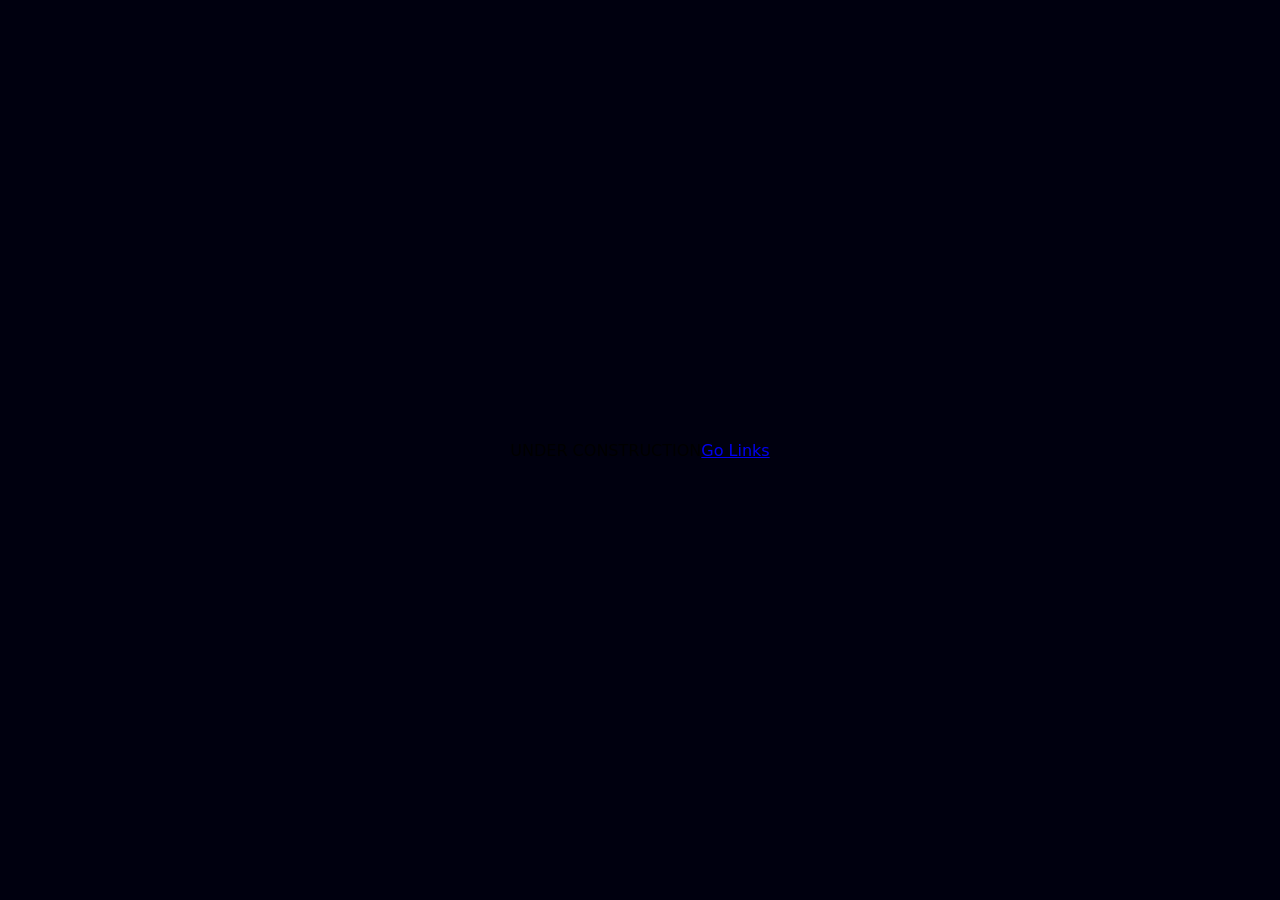
<file: index.html>
<!DOCTYPE html>
<html lang="en">
<head>
    <meta charset="UTF-8">
    <meta name="viewport" content="width=device-width, initial-scale=1.0">
    <link rel="stylesheet" href="css/style.css">
    <title>Document</title>
</head>
<body>
    UNDER CONSTRUCTION
    <a href="links/index.html">Go Links</a>
    <script src="js/main.js"></script>
</body>
</html>
</file>
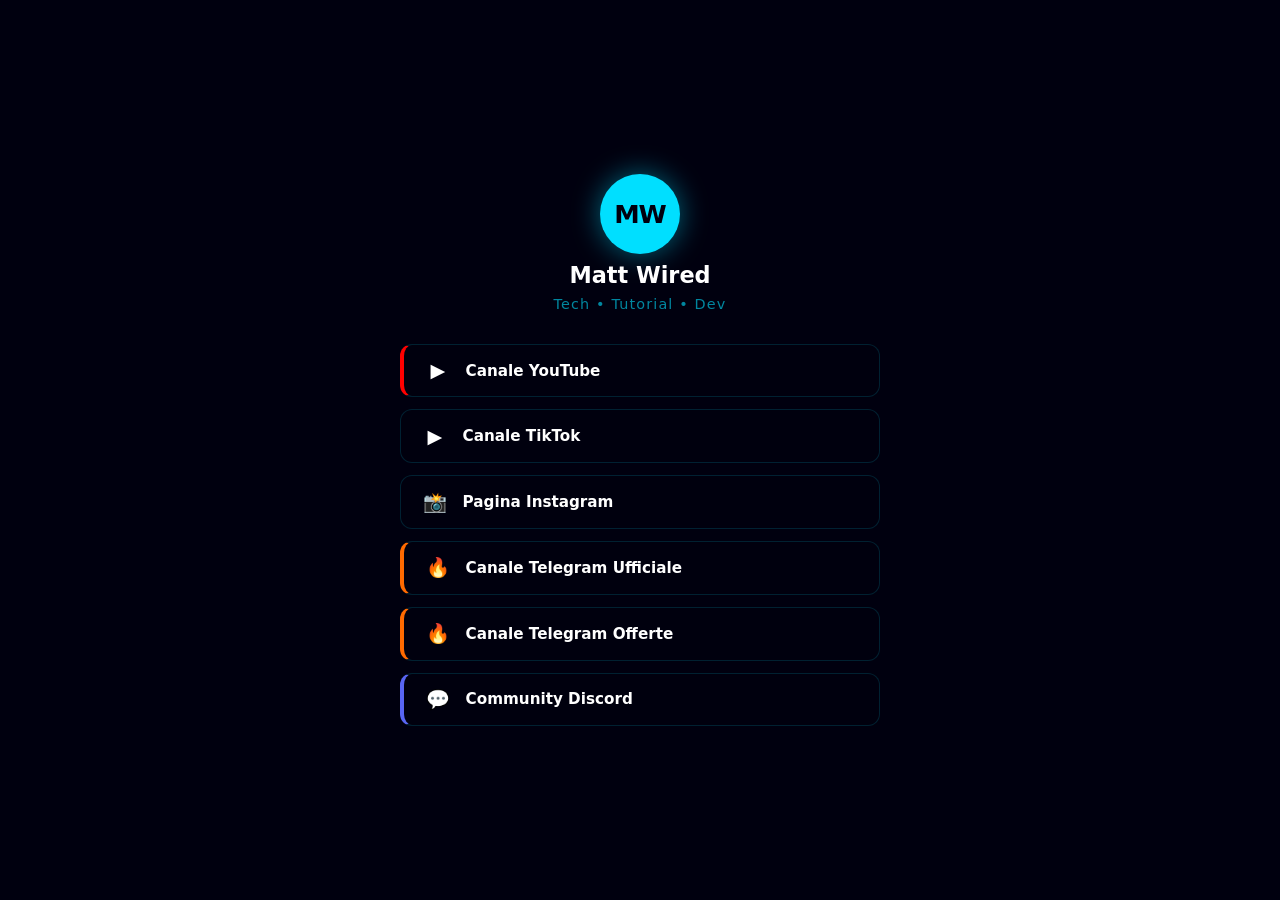
<file: links/index.html>
<!DOCTYPE html>
<html lang="it">
<head>
    <meta charset="UTF-8">
    <meta name="viewport" content="width=device-width, initial-scale=1.0">
    <title>Matt Wired</title>
    <link rel="stylesheet" href="../css/style.css">
</head>
<body>
    <canvas id="bg-canvas"></canvas>

    <div class="container">
        <div class="profile">
            <div class="avatar">MW</div>
            <h1>Matt Wired</h1>
            <p class="bio">Tech • Tutorial • Dev</p>
        </div>

        <ul class="links">
            <li>
                <a href="https://youtube.com/@mattwired?sub_confirmation=1" class="link-card youtube">
                    <span class="icon">▶</span>
                    <span class="label">Canale YouTube</span>
                </a>
            </li>
            <li>
                <a href="https://tiktok.com/@mattwired" class="link-card tiktok">
                    <span class="icon">▶</span>
                    <span class="label">Canale TikTok</span>
                </a>
            </li>
             <li>
                <a href="https://instagram.com/mattwiredofficial" class="link-card instagram">
                    <span class="icon">📸</span>
                    <span class="label">Pagina Instagram</span>
                </a>
            </li>
            <li>
                <a href="https://t.me/mattwired" class="link-card video">
                    <span class="icon">🔥</span>
                    <span class="label">Canale Telegram Ufficiale</span>
                </a>
            </li>
            <li>
                <a href="https://t.me/mattwiredofferte" class="link-card video">
                    <span class="icon">🔥</span>
                    <span class="label">Canale Telegram Offerte</span>
                </a>
            </li>
            <li>
                <a href="https://discord.gg/dzXUc9YeDj" class="link-card discord">
                    <span class="icon">💬</span>
                    <span class="label">Community Discord</span>
                </a>
            </li>
        </ul>
    </div>

    <script src="../js/main.js"></script>
</body>
</html>
</file>
<file: css/style.css>
* {
    margin: 0;
    padding: 0;
    box-sizing: border-box;
}

body {
    background-color: rgb(0,0,15);
    font-family: 'Segoe UI', system-ui, sans-serif;
    min-height: 100vh;
    display: flex;
    align-items: center;
    justify-content: center;
    padding: 2rem 1rem;
}

/* ── Animated canvas background ── */
#bg-canvas {
    position: fixed;
    inset: 0;
    width: 100%;
    height: 100%;
    z-index: 0;
    display: block;
}

/* ── Layout ── */
.container {
    position: relative;
    z-index: 1;
    width: 100%;
    max-width: 480px;
    display: flex;
    flex-direction: column;
    align-items: center;
    gap: 2rem;
}

/* ── Profile ── */
.profile {
    display: flex;
    flex-direction: column;
    align-items: center;
    gap: 0.5rem;
    text-align: center;
}

.avatar {
    width: 80px;
    height: 80px;
    border-radius: 50%;
    background: rgb(0,223,255);
    color: rgb(0,0,15);
    font-size: 1.6rem;
    font-weight: 700;
    display: flex;
    align-items: center;
    justify-content: center;
    letter-spacing: -1px;
    box-shadow: 0 0 28px rgba(0,223,255,0.45);
}

.profile h1 {
    color: #ffffff;
    font-size: 1.4rem;
    font-weight: 700;
}

.bio {
    color: rgba(0,223,255,0.6);
    font-size: 0.9rem;
    letter-spacing: 0.08em;
}

/* ── Links list ── */
.links {
    width: 100%;
    list-style: none;
    display: flex;
    flex-direction: column;
    gap: 0.75rem;
}

.link-card {
    display: flex;
    align-items: center;
    gap: 0.85rem;
    width: 100%;
    padding: 0.9rem 1.25rem;
    border-radius: 12px;
    text-decoration: none;
    font-size: 0.95rem;
    font-weight: 600;
    transition: transform 0.15s ease, filter 0.15s ease, box-shadow 0.15s ease;
    background: rgba(0,0,15,0.55);
    backdrop-filter: blur(12px);
    -webkit-backdrop-filter: blur(12px);
    color: #fff;
    border: 1px solid rgba(0,223,255,0.15);
}

.link-card:hover {
    transform: translateY(-2px);
    box-shadow: 0 4px 24px rgba(0,223,255,0.2);
    filter: brightness(1.15);
}

.link-card .icon {
    font-size: 1.2rem;
    width: 28px;
    text-align: center;
    flex-shrink: 0;
}

/* Individual accent colours */
.link-card.youtube    { border-left: 4px solid #ff0000; }
.link-card.video      { border-left: 4px solid #ff6a00; }
.link-card.playlist   { border-left: 4px solid #f4d03f; }
.link-card.discord    { border-left: 4px solid #5865f2; }
.link-card.newsletter { border-left: 4px solid rgb(0,223,255); }
.link-card.github     { border-left: 4px solid #aaa; }
</file>
